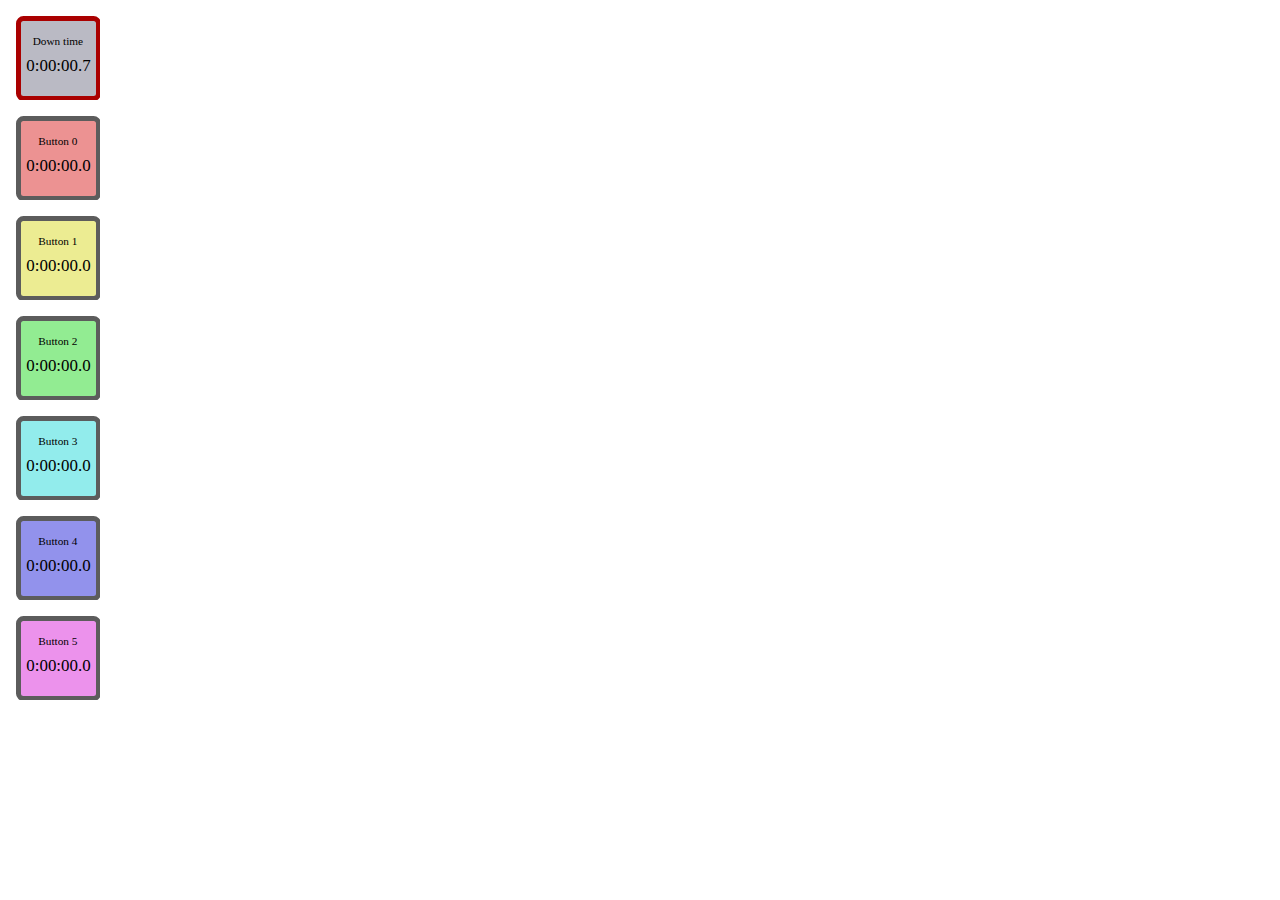
<file: index.html>
<html>
  <body>

    <div id="buttons">
      <div id="down-time-button" style="position: relative; top: 0; width:84; height:84; padding:8; ">
        <svg id="svg-area" xmlns="http://www.w3.org/2000/svg" style="position: relative; width:84; height:84;">
          <g>
            <rect
                id="down-time-rect"
                class="button-rect"
                rx="5"
                ry="5"
                y="2.5000043"
                x="2.5"
                height="80"
                width="80"
                style="opacity:1;vector-effect:none;fill:#75758a;fill-opacity:0.5;stroke:#5c5c5c;stroke-width:5;stroke-linecap:butt;stroke-linejoin:miter;stroke-miterlimit:4;stroke-dasharray:none;stroke-dashoffset:0;stroke-opacity:1" />
            <text
                id="down-time-label-text"
                y="29.096361"
                x="41.852322"
                style="font-style:normal;font-variant:normal;font-weight:normal;font-stretch:normal;font-size:11.28888893px;line-height:1.25;font-family:'Segoe UI';-inkscape-font-specification:'Segoe UI';text-align:center;letter-spacing:0px;word-spacing:0px;text-anchor:middle;fill:#000000;fill-opacity:1;stroke:none;stroke-width:0.26458332"
                xml:space="preserve"><tspan
                  id="down-time-label"
                  class="button-label"
                  style="font-size:11.28888893px;text-align:center;text-anchor:middle;stroke-width:0.26458332"
                  y="29.096361"
                  x="41.852322">Down time</tspan></text>
            <text
                id="down-time-time-text"
                y="54.624832"
                x="42.496555"
                style="font-style:normal;font-variant:normal;font-weight:normal;font-stretch:normal;font-size:16.93333244px;line-height:1.25;font-family:'Segoe UI';-inkscape-font-specification:'Segoe UI';text-align:center;letter-spacing:0px;word-spacing:0px;text-anchor:middle;fill:#000000;fill-opacity:1;stroke:none;stroke-width:0.26458332"
                xml:space="preserve"><tspan
                  style="font-size:16.93333244px;text-align:center;text-anchor:middle;stroke-width:0.26458332"
                  y="54.624832"
                  x="42.496555"
                  id="down-time-time"
                  class="timer">00:00:00</tspan></text>
          </g>
        </svg>
      </div>
    </div>
    <div id="settings">
    </div>


    <script src="deploy/webrtc-swarm.js"></script> 
    <script>
      var sw;
      var activeTimer;

      if (true) {
        sw = new WebRTCSwarm('swarm-example', ['https://quartic-matrix-signalhub.herokuapp.com/'])
        var isMyFirstConnection = true;
        var lastTimestamp = +(new Date());

        if (!sw.WEBRTC_SUPPORT) {

        }

        sw.on('connect', function (peer, id) {
          console.log('connected to a new peer:', id);
          console.log('total peers:', sw.peers.length);

          peer.on('error', function (err) { 
            console.log('error', err); 
          })
          
          peer.on('data', receive);

          if (isMyFirstConnection) {
            isMyFirstConnection = false;
            if (!peer.initiator) {
              var data = {type:"requestUpdate"};
              var json = JSON.stringify(data);
              peer.send(json);
            }
          }
        })

        sw.on('disconnect', function (peer, id) {
          console.log('disconnected from a peer:', id)
          console.log('total peers:', sw.peers.length)
        })
      }

      document.addEventListener("onload",init(),false);

      function init() {
        let colours = generateHslaColors(70, 50, 1.0, 6);

        for (var i = 0; i < colours.length; ++i) {
          cloneButton(i, colours[i]);
        };

        var downTimeButton = document.getElementById("down-time-button");
        setupButton(downTimeButton);
        switchTo(downTimeButton);

        setInterval(updateActiveTimer, 100);
      }

      function updateActiveTimer() {
        if (!activeTimer) {
          return;
        }

        var timestamp = +(new Date());
        activeTimer.time = activeTimer.time + timestamp - lastTimestamp;
        lastTimestamp = timestamp;

        activeTimer.innerHTML = formatTime(activeTimer.time);
      }

      function updateIds(element, i) {
        element.id = element.id.replace("down-time", "my-"+i);
        var children = [].slice.call(element.children);
        children.forEach(function (child) { updateIds(child, i); });
      }

      function setupButton(button) {
        var timer = button.querySelector(".timer");
        timer.time = 0;
        button.addEventListener("click", function() { switchTo(button); });
        
        var label = button.querySelector(".button-label");
        label.addEventListener("click", function() { rename(button); });
      }

      function cloneButton(i, colour) {
        var newButton = document.getElementById("down-time-button").cloneNode(true);
        updateIds(newButton, i);

        var topPos = 0;// (100 + i*100);
        //var move = "translate("+0+","+ (100+i*100) +")";
        //newButton.setAttribute("transform", move);
        newButton.style.top = topPos;
        newButton.querySelector(".button-rect").style.fill = colour;
        setupButton(newButton);
        changeButtonName(newButton, i); 
        document.getElementById("buttons").appendChild(newButton);
      }

      function generateHslaColors (saturation, lightness, alpha, amount) {
        let colors = []
        let huedelta = Math.trunc(360 / amount)

        for (let i = 0; i < amount; i++) {
          let hue = i * huedelta
          colors.push(`hsla(${hue},${saturation}%,${lightness}%,${alpha})`)
        }

        return colors
      }

      function changeButtonName(button, i) {
        button.querySelector(".button-label").innerHTML = "Button " + i;
      }

      function rename(button) {
        var div = document.createElement( "div" ); 
        div.style.position = "relative";

        var textbox = document.createElement( "input" ); 
        textbox.setAttribute("type" , "text" );
        textbox.setAttribute("maxlength", 12);

        var label = button.querySelector(".button-label");
        var rect = label.getBoundingClientRect();
        var labelWidth = rect.width+25;
        textbox.style.height = rect.height+4;
        textbox.style.width = labelWidth;
        
        textbox.setAttribute("value", label.innerHTML);

        textbox.addEventListener("keyup", function(event) {
          // Number 13 is the "Enter" key on the keyboard
          if (event.keyCode === 13) {
            // Cancel the default action, if needed
            event.preventDefault();
            
            label.innerHTML = textbox.value;
            div.parentNode.removeChild(div);

            broadcastFullUpdate(activeTimer);
          }
        });

        var leftPos = (84 - labelWidth)/2;
        div.style.top = 14 - 84;
        div.style.left = leftPos;

        div.appendChild(textbox);
        button.appendChild(div);
        textbox.focus();
        textbox.select();
      }

      function switchTo(button) {
        var timer = button.querySelector(".timer")
        var data = {type:"update", activeTimerId:timer.id};
        pushTimerTimes(data);
        broadcast(data);
      }

      function pushTimerTimes(data) {
        data.timerTimes = [];
        return document.querySelectorAll(".timer").forEach(function (timer) {
          var timerTime = {id:timer.id, time:timer.time};
          data.timerTimes.push(timerTime);
        });
      }

      function pushButtonNames(data) {
        data.buttonNames = [];
        return document.querySelectorAll(".button-label").forEach(function (label) {
          var buttonName = {id:label.id, name:label.innerHTML};
          data.buttonNames.push(buttonName);
        });
      }

      function broadcast(data) {
        var json = JSON.stringify(data);
        receive(json);
        sw.peers.forEach(function (peer) {
          peer.send(json);
        });
      }

      function broadcastFullUpdate(activateTimer) {
        var data = {type:"update", activeTimerId:activateTimer.id};
        pushTimerTimes(data);
        pushButtonNames(data);
        broadcast(data);
      }

      function receive(json) {
        var data = JSON.parse(json);
        switch (data.type) {
          case "requestUpdate": {
            broadcastFullUpdate(activeTimer);
            break;
          }
          case "update": {
            doUpdate(data);
            break;
          }
        }
      }

      function doUpdate(data) {
        if (activeTimer) {
          activeTimer.parentElement.parentElement.querySelector(".button-rect").style.stroke = "#5c5c5c";
        }
        activeTimer = document.getElementById(data.activeTimerId);
        activeTimer.parentElement.parentElement.querySelector(".button-rect").style.stroke = "#aa0000";
        data.timerTimes.forEach(function (timerTime) {
          timer = document.getElementById(timerTime.id);
          timer.time = timerTime.time;
          timer.innerHTML = formatTime(timer.time);
        }); 
        if (data.buttonNames) {
          data.buttonNames.forEach(function (buttonName) {
            label = document.getElementById(buttonName.id);
            label.innerHTML = buttonName.name;
          }); 
        }
      }

      function formatTime(timeInMs) {
        var milliseconds = parseInt((timeInMs % 1000) / 100);
        var seconds = Math.floor((timeInMs / 1000) % 60);
        var minutes = Math.floor((timeInMs / (1000 * 60)) % 60);
        var hours = Math.floor((timeInMs / (1000 * 60 * 60)) % 24);

        return hours + ":" + makeTwoDigits(minutes) + ":" + makeTwoDigits(seconds) + "." + milliseconds;
      }

      function makeTwoDigits(number) {
        return ("0" + number).slice(-2);
      }
    </script> 
  </body>
</html>
</file>
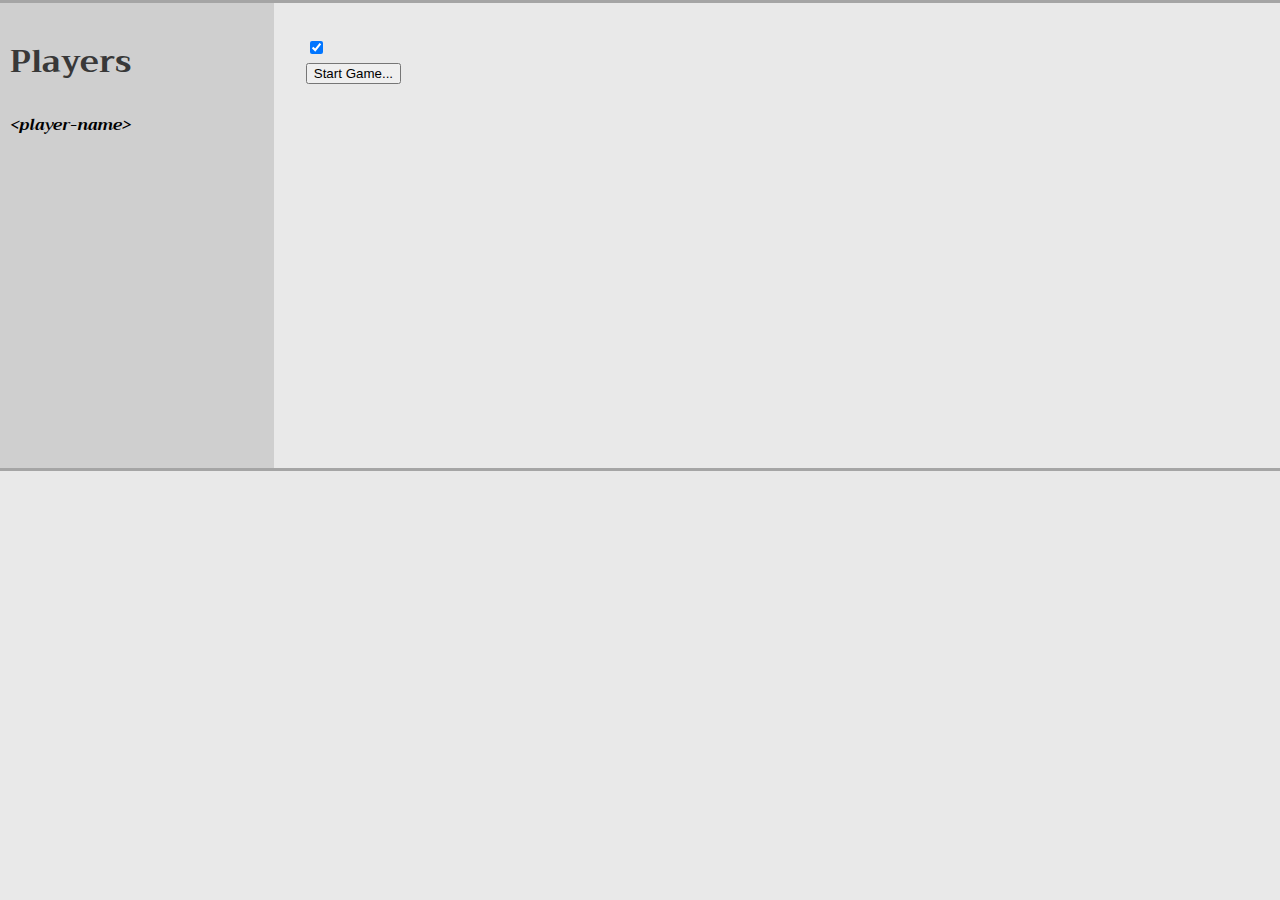
<file: ancient-lore.html>
<!DOCTYPE html>
<html>
  <head>
    <link href='https://fonts.googleapis.com/css?family=Trirong' rel='stylesheet'>
    <link rel="stylesheet" href="styles/hive.css">
    <link rel="stylesheet" href="styles/ancient-lore.css">
  </head>
  <body>

    <div id="game-0" class="game-area" style="position: relative; display: flex;">
      <div class="players" >
      </div>  
      <div class="play-area">
        <div class="middle">
          <div style="flex: 1 3 60em;">
            <div class="input-overlay" style="position: absolute;">
            </div>
            <div class="board-area">
            </div>
          </div>
          <div class="right-side cards-area-column">
          </div>
        </div>
        <div class="footer">
          <div class="bottom-cards-area cards-area">
          </div>
          <div class="flow-control-area">
            <input type="button" value="Vote Yes" class="vote-yes button" style="display:none;"></input>
            <input type="button" value="Vote No" class="vote-no button" style="display:none;"></input>
            <input type="button" value="Ready" class="ready button" style="display:none;"></input>
            <input type="button" value="Continue" class="continue button" style="display:none;"></input>
          </div>
        </div>
      </div>
    </div>


    <script src="deploy/webrtc-swarm.js"></script> 
    <script src="scripts/my-swarm.js"></script> 
    <script src="scripts/event-log.js"></script> 
    <script src="scripts/game-system.js"></script> 
    <script src="scripts/ancient-lore.js"></script> 
    <!--script src="scripts/ancient-lore-board5-html.js"></script--> 
    <script src="scripts/ancient-lore-cards-html.js"></script> 
    <script src="scripts/svgs.js"></script> 
    <script>
      var games = [];
      if (useFakeServer()) {
        var fakeServer = new FakeServer();
      }
      var serverUrls = ['https://quartic-matrix-signalhub.herokuapp.com/'];

      document.addEventListener("onload",init(),false);

      function init() {
        let domElements = [document.getElementById("game-0")];

        const swarmIds = ["ancient-lore"];
        const channels = ["events"];

        if (typeof fakeServer !== "undefined") {
          for (let index = 1; index < 4; index++) {
            domElements.push(cloneDomElement(domElements[0], "game-" + index));
          }
          games.push(makeAncientLoreGame(
            swarmIds[0], channels[0], domElements[0], getPlayerName() + "-0"
          ));
          games.push(makeAncientLoreGame(
            swarmIds[0], channels[0], domElements[1], getPlayerName() + "-1"
          ));
          games.push(makeAncientLoreGame(
            swarmIds[0], channels[0], domElements[2], getPlayerName() + "-2"
          ));
          games.push(makeAncientLoreGame(
            swarmIds[0], channels[0], domElements[3], getPlayerName() + "-3"
          ));
        } else {
          games.push(makeAncientLoreGame(
            swarmIds[0], channels[0], domElements[0], getPlayerName()
          ));
        }
      }

      function cloneDomElement(olderSibling, id) {
        let youngerSibling = olderSibling.cloneNode(true);
        youngerSibling.id = id;
        olderSibling.parentElement.appendChild(youngerSibling);
        return youngerSibling;
      }

      function useFakeServer() {
        let url = new URL(window.location.href);
        let fakeServer = url.searchParams.get("fakeServer");
        return !!fakeServer;
      }

      function getPlayerName() {
        let url = new URL(window.location.href);
        let playerName = url.searchParams.get("player");
        if (!playerName) {
          playerName = "<player-name>";
        }
        return playerName;
      }

      function makeAncientLoreGame(swarmId, channel, domElement, playerName) {
        if (typeof fakeServer !== "undefined") {
          var swarm = new FakeSwarm(swarmId, fakeServer);
        } else {
          var swarm = new WebSwarm(swarmId, serverUrls);
        }
        let eventLog = new SyncedEventLog(swarm, channel); 

        return new AncientLoreGame(eventLog, domElement, playerName);
      }

    </script> 
  </body>
</html>
</file>
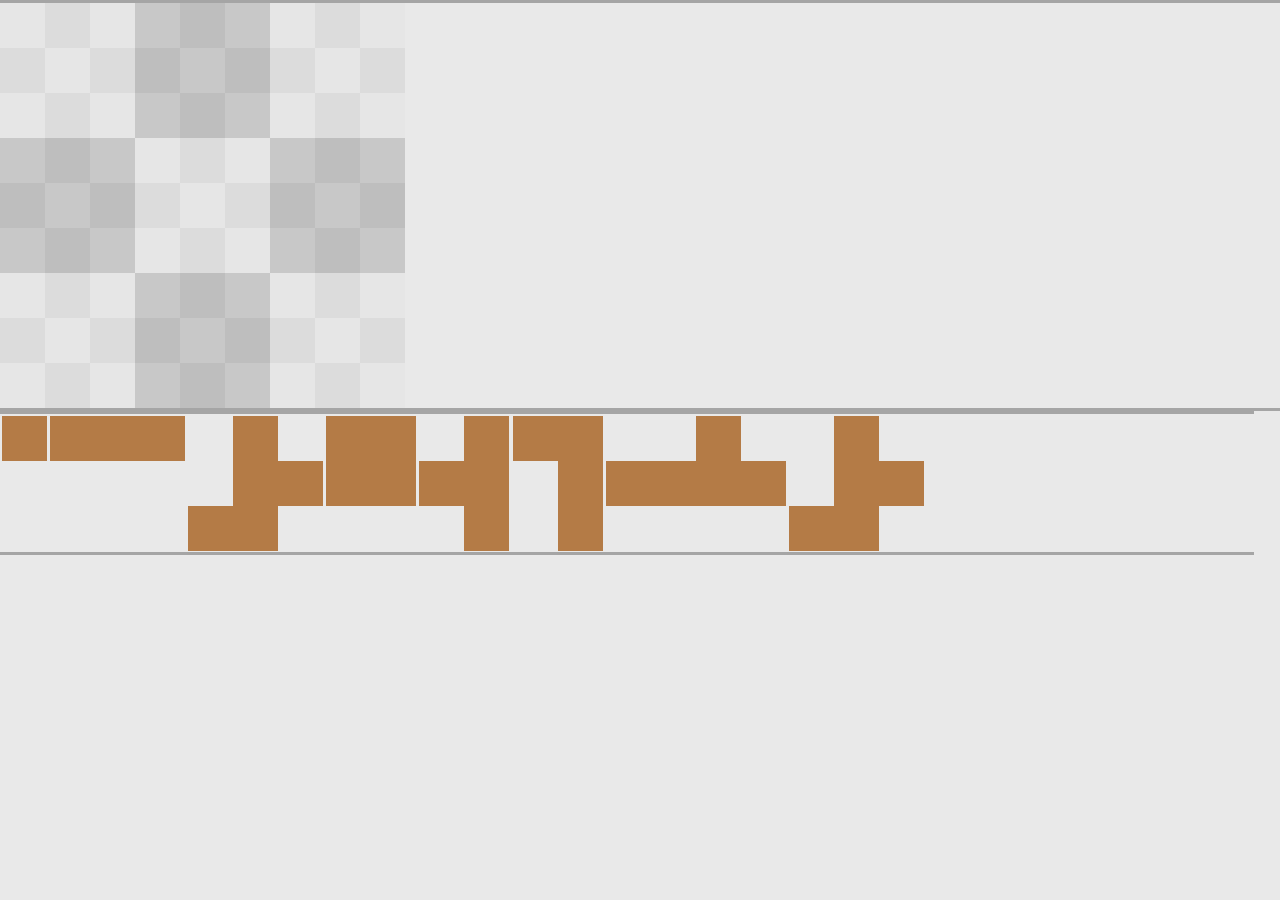
<file: blocks-of-blocks.html>
<!DOCTYPE html>
<html>
  <head>
    <link rel="stylesheet" href="styles/blocks-of-blocks.css"/>
  </head>
  <body>

    <div style="max-height:98vh; flex:column">
      <div id="count">
        
      </div>

      <div id="board">
        
      </div>

      <div id="pieces">
        
      </div>
    </div>

    <script src="scripts/blocks-of-blocks.js"></script> 

    <script>
    
    document.addEventListener("onload",init(),false);

function init() {
  setupBoard();
  addPieces();
}
    </script> 
  </body>
</html>
</file>
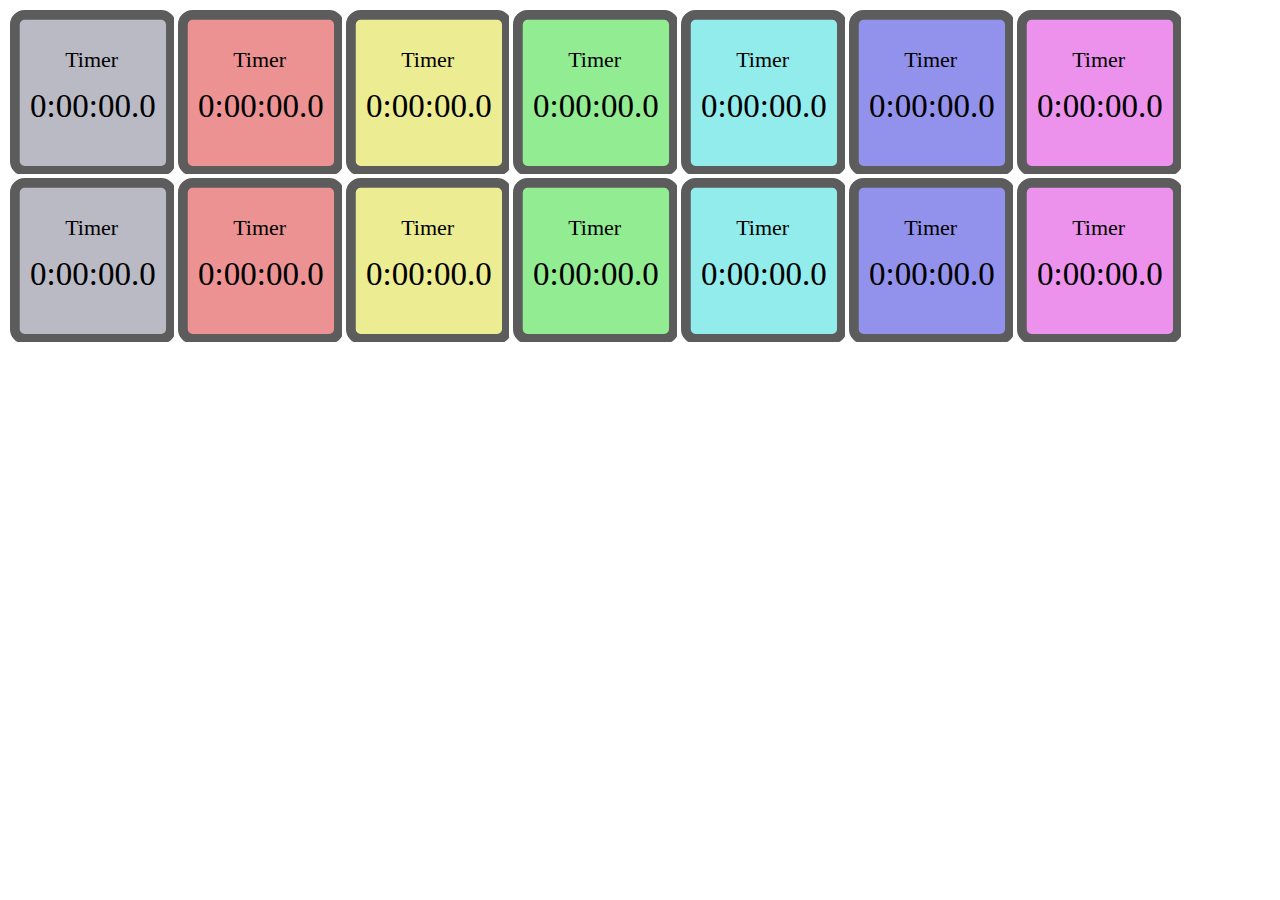
<file: game-clock.html>
<html>
  <head>
  <style>
    .buttons-container {
      flex-direction: column;
    }
    @media (max-aspect-ratio: 1/1) {
      .buttons {
        flex-direction: column;
      }
      .buttons-container {
        flex-direction: row;
      }
    }
  </style>
  </head>
  <body>

    <div class="buttons-container" style="display: flex;">
      <div id="buttons-0" class="buttons" style="display: flex;">
      </div>
    </div>

    <script src="deploy/webrtc-swarm.js"></script> 
    <script src="scripts/my-swarm.js"></script> 
    <script src="scripts/event-log.js"></script> 
    <script src="scripts/game-system.js"></script> 
    <script src="scripts/game-clock.js"></script> 
    <script>
      var clocks = [];
      var fakeServer = new FakeServer();
      var serverUrls = ['https://quartic-matrix-signalhub.herokuapp.com/'];

      document.addEventListener("onload",init(),false);

      function init() {
        var domElements = [document.getElementById("buttons-0")];
        for (let index = 1; index < 6; index++) {
          domElements.push(cloneDomElement(domElements[0], "buttons-" + index));
        }

        const swarmIds = ["swarm-example", "swarm-example-2"];
        const channels = ["clock-events", "clock-events-2"];
        clocks.push(makeGameClock(swarmIds[0], channels[0], domElements[0]));
        // clocks.push(makeGameClock(swarmIds[0], channels[0], domElements[1]));

        // clocks.push(makeGameClock(swarmIds[0], channels[1], domElements[2]));
        // clocks.push(makeGameClock(swarmIds[0], channels[1], domElements[3]));

        clocks.push(makeGameClock(swarmIds[0], channels[0], domElements[4]));
        // clocks.push(makeGameClock(swarmIds[1], channels[0], domElements[5]));
      }

      function cloneDomElement(olderSibling, id) {
        var youngerSibling = olderSibling.cloneNode(true);
        youngerSibling.id = id;
        olderSibling.parentElement.appendChild(youngerSibling);
        return youngerSibling;
      }

      function makeGameClock(swarmId, channel, domElement) {
        if (typeof fakeServer !== "undefined") {
          var swarm = new FakeSwarm(swarmId, fakeServer);
        } else {
          var swarm = new WebSwarm(swarmId, serverUrls);
        }
        var eventLog = new SyncedEventLog(swarm, channel); 

        return new GameClock(eventLog, domElement);
      }

    </script> 
  </body>
</html>
</file>
<file: styles/hive.css>
body {
  background-color: rgb(233, 233, 233);
  font-family: 'Trirong';
  margin: 0;
}

.game-area {
  border-style: solid;
  border-color: rgb(165, 165, 165);
  border-width: medium 0;
}

.players {
  background-color: rgb(207, 207, 207);
  padding: 10px;
}

h1 {
  color: rgb(56, 56, 56);
}
</file>
<file: styles/ancient-lore.css>
.game-area {
  position: relative;
  max-height: 99vh;
  min-height: 465px;
  width: 100%;
  min-width: 700px;
  height: auto;
  display: flex;
  flex-direction: row;
}

.players {
  flex: 1 1 20vw;
}

.play-area {
  position: relative; 
  flex: 2 2 80vw;
  display: flex;
  flex-direction: column;
  align-items: flex-end;
}

.middle {
  position: relative;
  max-height: 84%;
  width: 100%;
  flex: 1 5 20em;
  display: flex;
  flex-direction: row;
  justify-content: space-between;
}

.board-area {
  width: 100%;
  height: 100%;
}

.board {
  width: 100%;
  height: 100%;
}

.right-side.cards-area-column {
  height: 100%;
  max-width: 5em;
  flex: 0 3 5em;
}

.footer {
  position: relative;
  width: 100%;
  height: 15%;
  max-height: 8.1em;
  flex: 0 1 8.1em;
  display: flex;
  flex-direction: row;
  align-items: flex-end;
}

.bottom-cards-area {
  height: 100%;
  max-height: 10vw;
}

.cards-area {
  position: relative;
  flex-grow: 1;
  display: flex;
  flex-direction: row;
  justify-content: center;    
  align-items: flex-end;
}

.cards-area-column {
  position: relative;
  flex-grow: 1;
  display: flex;
  flex-direction: column;
  justify-content: center; 
  align-items: flex-end;
}

.cards-area-heading {
  margin: 0em;
  align-self: center;
}

.card.selection {
  position: relative;
  flex: 1 1;
  max-width: 5em;
  max-height: 8em;
  min-width: 2.5em;
  min-height: 4em;
}

.bottom-cards-area .card.selection {
  height: 95%;
}

.card svg {
  width: 100%;
  height: 100%;
  max-height: inherit;
}

.flow-control-area {
  position: relative;
  display: flex;
  flex-direction: column;
}

.move, .highlight, .keeper {
  visibility: hidden;
}

.input-overlay table {
  background-color: rgba(255, 255, 255, 0.6);
}

.button {
  font-size: "large";
  color: "#3377aa";
}

input.location-units {
  visibility:hidden; 
  font:400 1em Trirong; width:3em;
}

.unit-display-area {
  display: flex;
  flex-direction: row;
  justify-content: center;
}

.unit-display-area div {
  flex-basis: 4em;
}

.lore-display-area {
  display: flex;
  flex-direction: row;
  justify-content: center;
}

.offer-button, .accept-button {
  border-style: outset;
  background-color: #eee;
}

.offer-button.selected {
  color: #aaa;
  border-style: inset;
}

span.offered, span.otherAlly {
  color: #555;
}

span.leadAlly {
  font-weight: bold;
}

td.alliance {
  border-left: 3px solid #888;
  padding-left: 6px;
  margin-left: 6px;
}
</file>
<file: styles/blocks-of-blocks.css>
body {
  overscroll-behavior: contain;
  background-color: rgb(233, 233, 233);
  font-family: 'Trirong';
  margin: 0;
}

#board {
  border-style: solid;
  border-color: rgb(165, 165, 165);
  border-width: medium 0;
  display:flex;
  flex-flow: column;
  flex-shrink: 1;
}

#pieces {
  border-style: solid;
  border-color: rgb(165, 165, 165);
  border-width: medium 0;
  display:flex;
  flex-flow: row;
  flex-wrap: wrap;
  flex-shrink: 1;
  max-width: 98vw;
}

.piece {
  padding: 0.1em;
  flex-shrink: 1;
}

#board .row {
  border: none;
}

.row {
  display:flex;
  flex-flow: row;
  flex-grow:1;
}

.cell {
  flex-grow:0;
  aspect-ratio: 1;
  width: 10vw;
  max-width: 5vh;
  max-height: 5vh;
}

#board .cell {
  background-color: rgb(230, 230, 230);
}
#board .cell.darker {
  background-color: rgb(220, 220, 220);
}
#board .cell.group {
  background-color: rgb(190, 190, 190);
}
#board .cell.group.darker {
  background-color: rgb(200, 200, 200);
}

#board .cell.filled {
  background-color: rgb(0, 200, 200);
}
#board .cell.darker.filled {
  background-color: rgb(0, 190, 190);
}
#board .cell.group.filled {
  background-color: rgb(0, 160, 160);
}
#board .cell.group.darker.filled {
  background-color: rgb(0, 170, 170);
}

.piece .cell.filled {
  background-color: rgba(156, 76, 0, 0.7);
}

.piece.no-fit .cell.filled {
  background-color: rgba(156, 75, 0, 0.3);
}

h1 {
  color: rgb(56, 56, 56);
}
</file>
